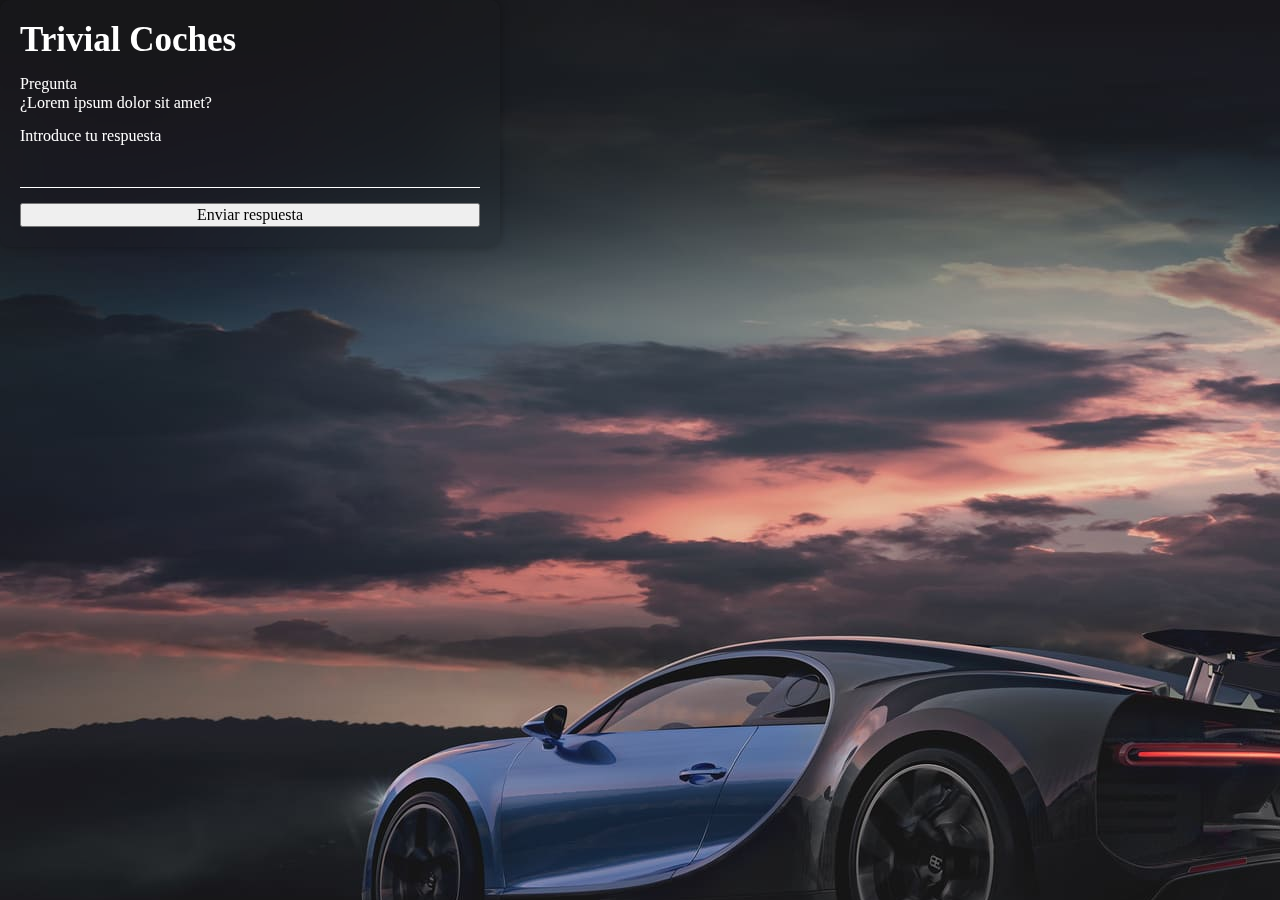
<file: index.html>
<!DOCTYPE html>
<html lang="en">

<head>
    <meta charset="UTF-8">
    <meta name="viewport" content="width=device-width, initial-scale=1.0">
    <title>Trivial Home</title>
    <link href="https://cdn.jsdelivr.net/npm/bootstrap@5.3.2/dist/css/bootstrap.min.css" rel="stylesheet"
        integrity="sha384-T3c6CoIi6uLrA9TneNEoa7RxnatzjcDSCmG1MXxSR1GAsXEV/Dwwykc2MPK8M2HN" crossorigin="anonymous">
    <link rel="stylesheet" href="./styles/style.css">
    <link rel="stylesheet" href="./styles/normalize.css">
</head>

<body>
    <div class="container d-flex justify-content-center align-items-center h-100">
        <div class="card bg-opacity">
            <div class="card-body text-center">
                <h2 class="text-center">Trivial Coches</h2>
                <div>
                    <p class="question">Pregunta</p>
                    <p class="show-question">
                        ¿Lorem ipsum dolor sit amet?
                    </p>
                </div>
                <p class="answer">Introduce tu respuesta</p>
                <input type="text" name="answer" id="answer" class="form-control p-0">
                <input class="btn btn-primary" type="submit" value="Enviar respuesta"></input>
            </div>
        </div>
    </div>
</body>

</html>
</file>
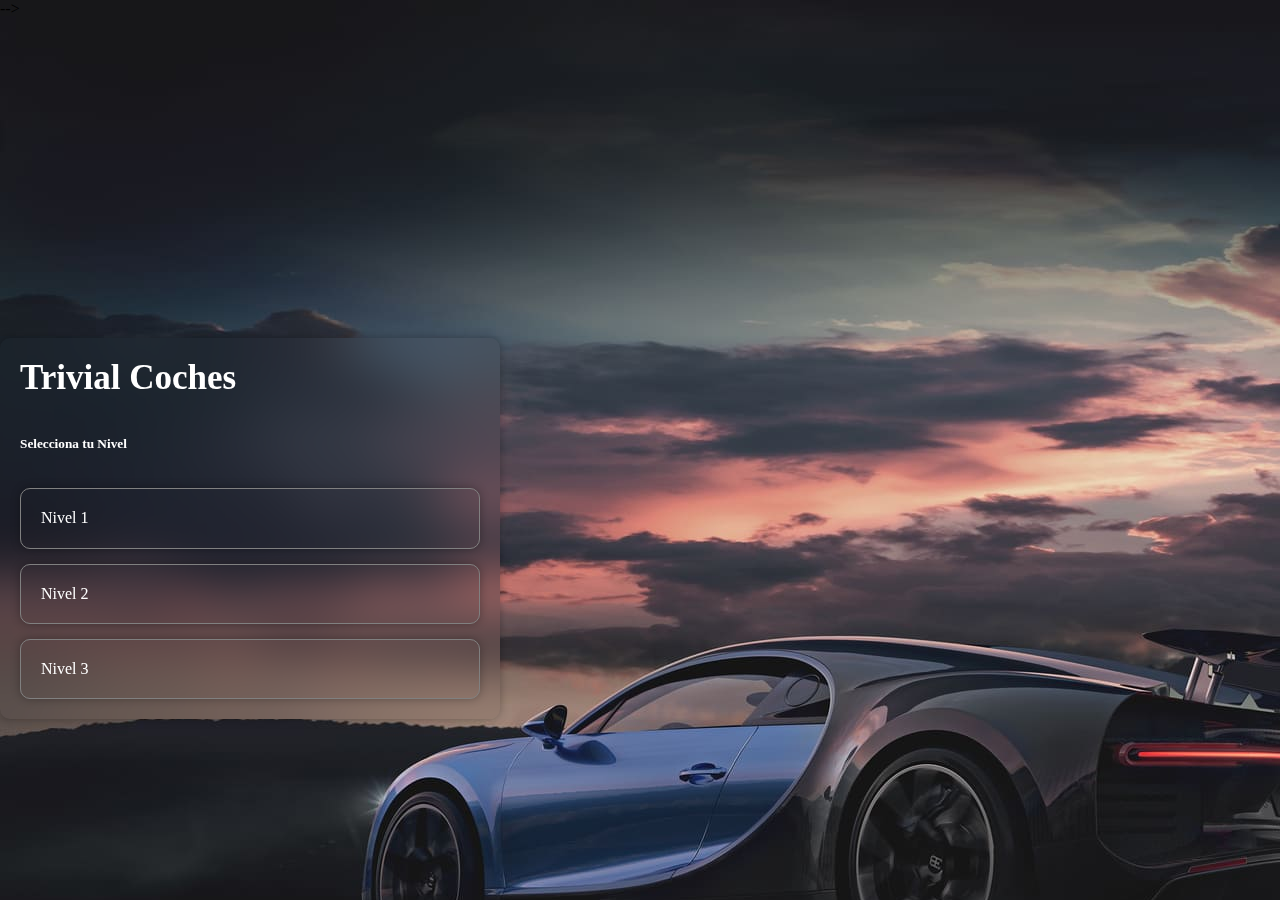
<file: home.html>
<!DOCTYPE html>
<html lang="en">

<head>
    <meta charset="UTF-8">
    <meta name="viewport" content="width=device-width, initial-scale=1.0">
    <title>Trivial | Home</title>
    <link href="https://cdn.jsdelivr.net/npm/bootstrap@5.3.2/dist/css/bootstrap.min.css" rel="stylesheet"
        integrity="sha384-T3c6CoIi6uLrA9TneNEoa7RxnatzjcDSCmG1MXxSR1GAsXEV/Dwwykc2MPK8M2HN" crossorigin="anonymous">
    <link rel="stylesheet" href="./styles/style.css">
    <link rel="stylesheet" href="./styles/normalize.css">
    <style>
        a {
            text-decoration: none;
        }

        h5 {
            color: rgb(255, 255, 255);
        }
        a{
            border: 1px solid grey;
            border-radius: 10px;
            background-color: transparent;
            box-shadow: 0 0 10px rgba(0, 0, 0, 0.3);
            padding: 20px;
            color: rgb(255, 255, 255);

        }
        .card{
            margin-top: 25%;
        }
    </style>
</head>

<body>
    <div class="container d-flex justify-content-center align-items-center h-100">
        -->
        <div class="card bg-opacity">
            <div class="card-body text-center">
                <h2>Trivial Coches</h2>
                <h5 class="selectLevelText">Selecciona tu Nivel</h5>
                <a href="index.php" class="levels">Nivel 1</a>
                <a href="level2.php" class="levels">Nivel 2</a>
                <a href="level3.php" class="levels">Nivel 3</a>
            </div>
        </div>
    </div>
</body>

</html>
</file>
<file: styles/style.css>
* {
    box-sizing: border-box;
}

body {
    background-image: url(../assets/background.jpg);
}

.card {
    max-width: 500px;
    width: 50%;
    background-color: transparent;
    padding: 20px;
    backdrop-filter: blur(24px);
    border-radius: 10px;
    box-shadow: 0 0 10px rgba(0, 0, 0, 0.3);
}

.card-body {
    display: flex;
    flex-direction: column;
    gap: 15px;
}

.selectLevelText {
    color: rgb(255, 255, 255) !important;
}

h2,
p {
    margin: 0px;
}

h2 {
    font-size: 35px;
    color: rgb(255, 255, 255);
}


p {
    color: white;
}

form {
    display: flex;
    flex-direction: column;
    gap: 10px;
}

#answer {
    padding: 4px 8px !important;
}

.form-control {
    border: none !important;
    border-bottom: 1px solid white !important;
    border-radius: 0 !important;
    background-color: transparent !important;
    color: white !important;
    box-shadow: none !important;
    outline: none !important;
}

.form-control:focus {
    border-color: white !important;
}

.result {
    border-radius: 10px;
    padding: 10px 0px;
}

.correct {
    border: 1px solid rgb(12, 147, 12);
    background-color: rgba(12, 147, 12, 0.3);
}

.incorrect {
    border: 1px solid rgb(147, 12, 12);
    background-color: rgba(147, 12, 12, 0.3);
}

.show-help {
    color: rgb(160, 158, 158);
}

.show-question {
    text-wrap: balance;
}
</file>
